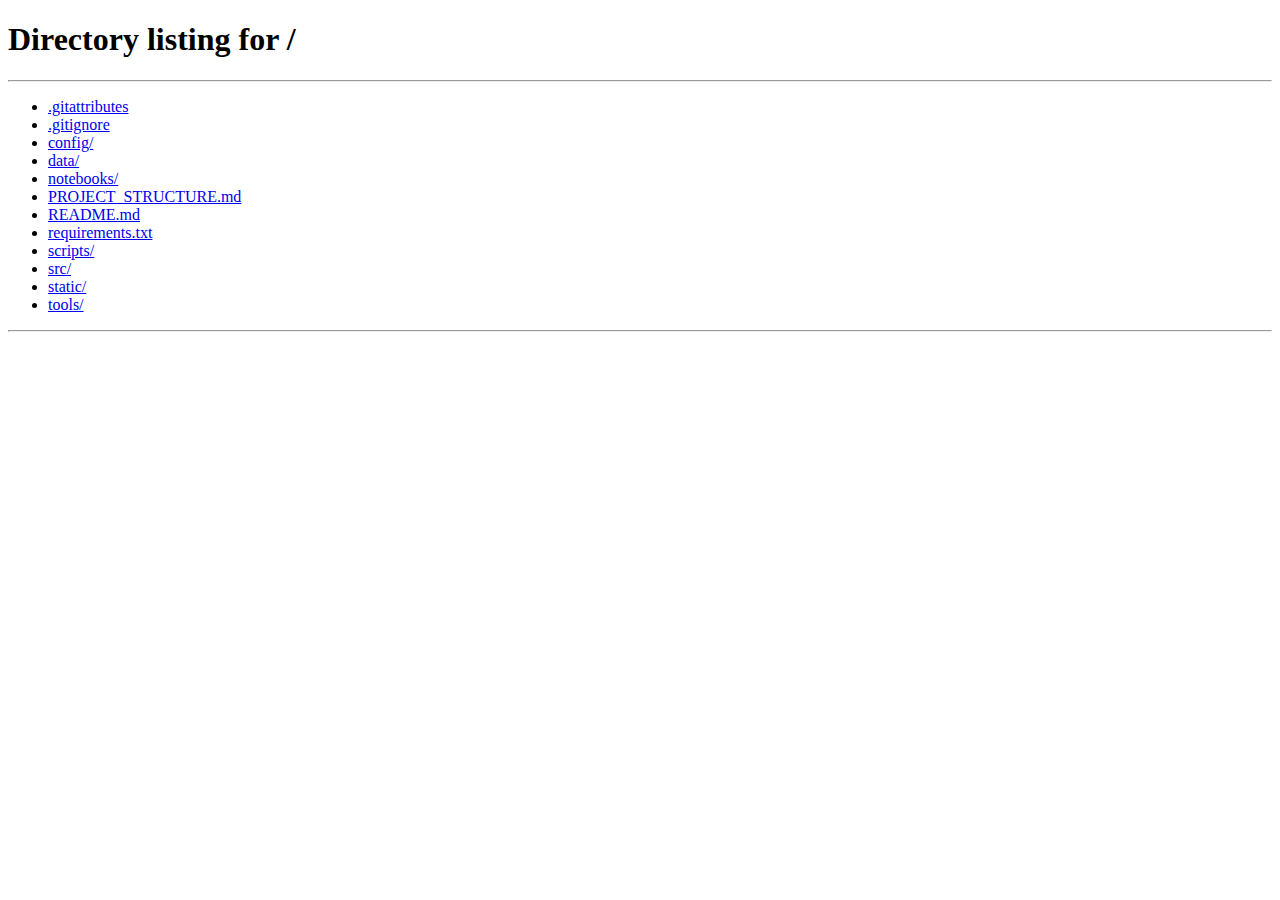
<file: static/data.html>
<!DOCTYPE html>
<html lang="en">
<head>
  <meta charset="UTF-8" />
  <title>Student Analytics – Data Admin</title>
  <meta name="viewport" content="width=device-width, initial-scale=1" />
  <link
    href="https://cdn.jsdelivr.net/npm/bootstrap@5.3.3/dist/css/bootstrap.min.css"
    rel="stylesheet"
  />
  <link rel="stylesheet" href="css/styles.css" />
</head>
<body>
  <!-- Same navbar as index.html -->
  <nav class="navbar navbar-expand-lg navbar-dark bg-dark mb-3">
    <div class="container-fluid">
      <a class="navbar-brand" href="/">Student Analytics</a>

      <button
        class="navbar-toggler"
        type="button"
        data-bs-toggle="collapse"
        data-bs-target="#navbarNav"
      >
        <span class="navbar-toggler-icon"></span>
      </button>

      <div class="collapse navbar-collapse" id="navbarNav">
        <ul class="navbar-nav me-auto mb-2 mb-lg-0">
          <li class="nav-item"><a class="nav-link" href="/">Overview</a></li>
          <li class="nav-item"><a class="nav-link" href="/faculty.html">Faculty</a></li>
          <li class="nav-item"><a class="nav-link" href="/advisors.html">Advisor</a></li>
          <li class="nav-item"><a class="nav-link" href="/students.html">Student</a></li>
          <li class="nav-item"><a class="nav-link" href="/courses.html">Courses</a></li>
          <li class="nav-item">
            <a class="nav-link active" href="/data.html">Data Admin</a>
          </li>
        </ul>

        <div class="d-flex align-items-center ms-auto">
          <span class="navbar-text me-3 text-white" id="nav-user"></span>
          <button id="logout-btn" class="btn btn-outline-light btn-sm">Logout</button>
        </div>
      </div>
    </div>
  </nav>

  <main class="container mb-4">
    <nav aria-label="breadcrumb">
      <ol class="breadcrumb">
        <li class="breadcrumb-item"><a href="/">Home</a></li>
        <li class="breadcrumb-item active" aria-current="page">Data Admin</li>
      </ol>
    </nav>

    <h1 class="page-title mb-1">Data administration</h1>
    <p class="text-muted mb-3">
      Upload or download CSV data for students, courses, enrollments, and prerequisites.
    </p>

    <div class="card section-card shadow-sm mb-3">
      <div class="card-header">
        <span class="section-title">Current data status</span>
      </div>
      <div class="card-body">
        <pre id="data-status" class="small mb-0">Loading...</pre>
      </div>
    </div>

    <div class="card section-card shadow-sm mb-3">
      <div class="card-header">
        <span class="section-title">Download current CSVs</span>
      </div>
      <div class="card-body">
        <div class="d-grid gap-2 d-md-block">
          <a
            href="/api/admin/download/students"
            class="btn btn-outline-secondary btn-sm me-2 mb-2"
            >Download students.csv</a
          >
          <a
            href="/api/admin/download/courses"
            class="btn btn-outline-secondary btn-sm me-2 mb-2"
            >Download courses.csv</a
          >
          <a
            href="/api/admin/download/enrollments"
            class="btn btn-outline-secondary btn-sm me-2 mb-2"
            >Download enrollments.csv</a
          >
          <a
            href="/api/admin/download/prerequisites"
            class="btn btn-outline-secondary btn-sm mb-2"
            >Download prerequisites.csv</a
          >
        </div>
      </div>
    </div>

    <div class="card section-card shadow-sm">
      <div class="card-header">
        <span class="section-title">Upload new CSV data</span>
      </div>
      <div class="card-body">
        <div class="row g-3">
          <div class="col-md-6">
            <h6>Students</h6>
            <div class="input-group mb-3">
              <input type="file" id="students-file" accept=".csv" class="form-control" />
              <button
                class="btn btn-primary"
                type="button"
                onclick="uploadCSV('students', 'students-file')"
              >
                Upload
              </button>
            </div>

            <h6>Courses</h6>
            <div class="input-group mb-3">
              <input type="file" id="courses-file" accept=".csv" class="form-control" />
              <button
                class="btn btn-primary"
                type="button"
                onclick="uploadCSV('courses', 'courses-file')"
              >
                Upload
              </button>
            </div>
          </div>

          <div class="col-md-6">
            <h6>Enrollments</h6>
            <div class="input-group mb-3">
              <input
                type="file"
                id="enrollments-file"
                accept=".csv"
                class="form-control"
              />
              <button
                class="btn btn-primary"
                type="button"
                onclick="uploadCSV('enrollments', 'enrollments-file')"
              >
                Upload
              </button>
            </div>

            <h6>Prerequisites</h6>
            <div class="input-group mb-3">
              <input
                type="file"
                id="prerequisites-file"
                accept=".csv"
                class="form-control"
              />
              <button
                class="btn btn-primary"
                type="button"
                onclick="uploadCSV('prerequisites', 'prerequisites-file')"
              >
                Upload
              </button>
            </div>
          </div>
        </div>

        <p id="upload-message" class="small text-muted mb-0"></p>
      </div>
      <div class="card-footer small text-muted">
        We use synthetic/demo data only. We don't upload real student records.
      </div>
    </div>
  </main>

  <script src="js/auth.js"></script>
  <script>
    if (!requireLogin()) { /* redirected */ }
    const role = getCurrentRole();
    if (role !== "admin") {
      alert("Data Admin is for admin accounts only.");
      window.location.href = "/";
    }
  </script>
  <script
    src="https://cdn.jsdelivr.net/npm/bootstrap@5.3.3/dist/js/bootstrap.bundle.min.js"
  ></script>
  <script src="js/login.js"></script>
  <script>
    // Wire navbar on Data Admin page
    initNavbarAuthShared();
    // Fallback: if the API call didn't populate nav-user, fill from localStorage
    (function() {
      try {
        const navUser = document.getElementById('nav-user');
        if (navUser && !navUser.textContent) {
          const role = localStorage.getItem('spa_role') || localStorage.getItem('spa_cached_role');
          const username = localStorage.getItem('spa_username') || localStorage.getItem('spa_cached_username');
          if (role || username) {
            navUser.textContent = role ? `Logged in as ${username || 'user'} (${role})` : `Logged in as ${username}`;
          }
        }
      } catch (e) { /* ignore */ }
    })();
  </script>
  <script src="js/data.js"></script>
</body>
</html>
</file>
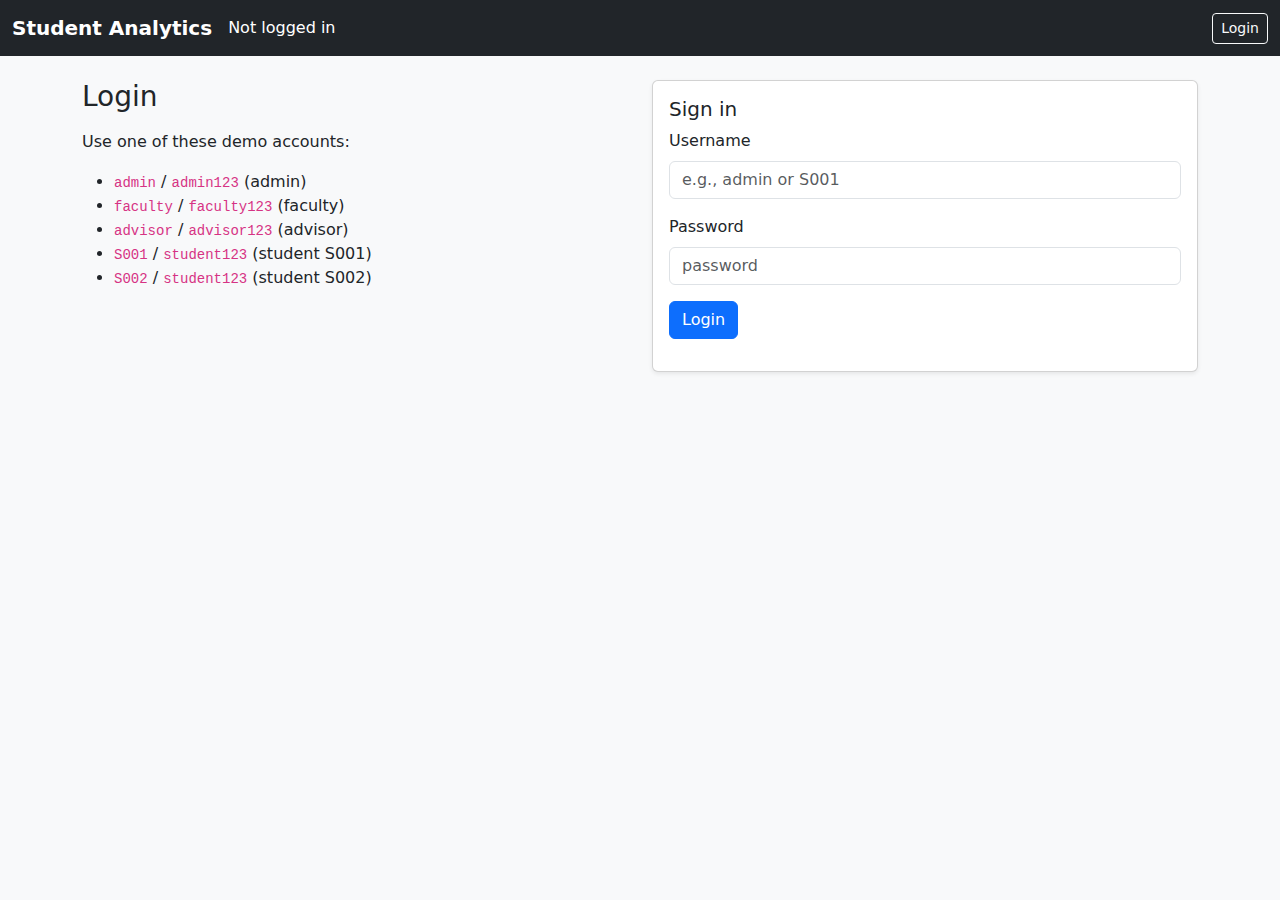
<file: static/login.html>
<!DOCTYPE html>
<html lang="en">
<head>
  <meta charset="UTF-8">
  <title>Login – Student Performance Dashboard</title>
  <link
    rel="stylesheet"
    href="https://cdn.jsdelivr.net/npm/bootstrap@5.3.3/dist/css/bootstrap.min.css"
  />
  <link rel="stylesheet" href="css/styles.css">
</head>
<body class="bg-light">
  <nav class="navbar navbar-expand-lg navbar-dark bg-dark sticky-top">
    <div class="container-fluid">
      <a class="navbar-brand" href="#">Student Analytics</a>
      <span class="navbar-text text-white" id="role-indicator">
        Not logged in
      </span>
      <a class="btn btn-outline-light btn-sm ms-auto" href="/login.html" id="login-link">Login</a>
    </div>
  </nav>

  <main class="container mt-4">
    <div class="row">
      <div class="col-md-6">
        <h1 class="h3 mb-3">Login</h1>
        <p>Use one of these demo accounts:</p>
        <ul>
          <li><code>admin</code> / <code>admin123</code> (admin)</li>
          <li><code>faculty</code> / <code>faculty123</code> (faculty)</li>
          <li><code>advisor</code> / <code>advisor123</code> (advisor)</li>
          <li><code>S001</code> / <code>student123</code> (student S001)</li>
          <li><code>S002</code> / <code>student123</code> (student S002)</li>
        </ul>
      </div>
      <div class="col-md-6">
        <div class="card shadow-sm">
          <div class="card-body">
            <h2 class="h5">Sign in</h2>
            <div class="mb-3">
              <label class="form-label">Username</label>
              <input type="text" id="login-username" class="form-control" placeholder="e.g., admin or S001">
            </div>
            <div class="mb-3">
              <label class="form-label">Password</label>
              <input type="password" id="login-password" class="form-control" placeholder="password">
            </div>
            <button id="login-button" class="btn btn-primary">Login</button>
            <p id="login-message" class="mt-3 text-danger"></p>
          </div>
        </div>
      </div>
    </div>
  </main>

  <script src="js/login.js"></script>
</body>
</html>
</file>
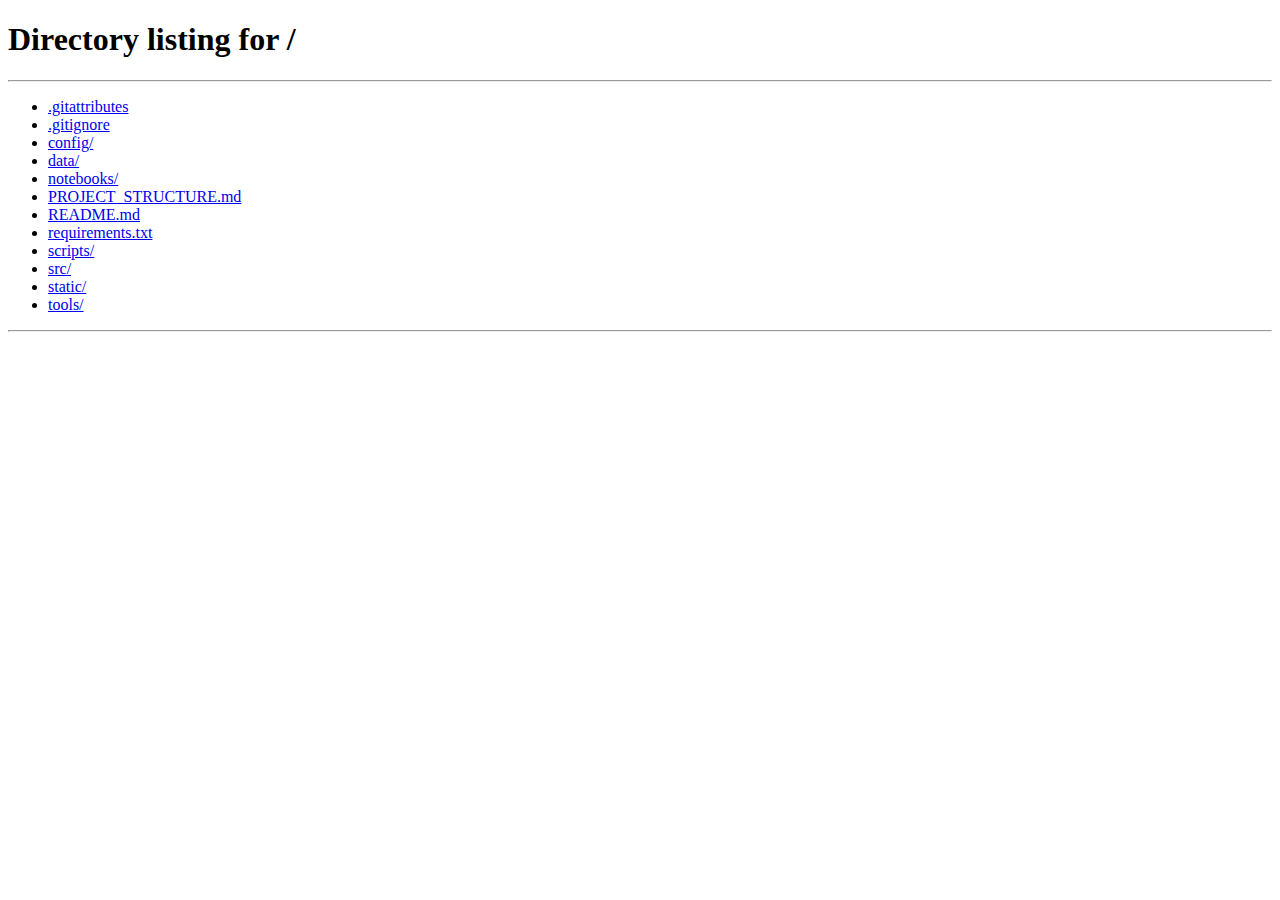
<file: static/students.html>
<!DOCTYPE html>
<html lang="en">
<head>
  <meta charset="UTF-8">
  <title>Student View – Student Performance Dashboard</title>
  <link
    rel="stylesheet"
    href="https://cdn.jsdelivr.net/npm/bootstrap@5.3.3/dist/css/bootstrap.min.css"
  />
  <link rel="stylesheet" href="css/styles.css">
</head>
<body class="bg-light">
  <nav class="navbar navbar-expand-lg navbar-dark bg-dark sticky-top">
    <div class="container-fluid">
      <a class="navbar-brand" href="/">Student Analytics</a>
      <div class="collapse navbar-collapse">
        <ul class="navbar-nav me-auto">
          <li class="nav-item"><a class="nav-link" href="/">Overview</a></li>
          <li class="nav-item"><a class="nav-link" href="/faculty.html">Faculty</a></li>
          <li class="nav-item"><a class="nav-link" href="/advisors.html">Advisor</a></li>
          <li class="nav-item"><a class="nav-link active" href="/students.html">Student</a></li>
          <li class="nav-item"><a class="nav-link" href="/courses.html">Courses</a></li>
          <li class="nav-item"><a class="nav-link" href="/data.html">Data Admin</a></li>
        </ul>
        <span class="navbar-text me-3 text-white" id="role-indicator">Not logged in</span>
        <a class="btn btn-outline-light btn-sm" href="/login.html" id="login-link">Login</a>
      </div>
    </div>
  </nav>

  <main class="container mt-4">
    <nav aria-label="breadcrumb">
      <ol class="breadcrumb">
        <li class="breadcrumb-item"><a href="/">Home</a></li>
        <li class="breadcrumb-item active" aria-current="page">Student</li>
      </ol>
    </nav>

    <section class="mb-3">
      <h1 class="h3">Student dashboard</h1>
      <p class="text-muted" id="student-help-text">
        This page shows data for the logged-in student account only.
      </p>
    </section>

    <section class="mb-3" id="admin-student-search" style="display:none;">
      <div class="card shadow-sm">
        <div class="card-header">Admin: inspect a specific student</div>
        <div class="card-body row g-3 align-items-end">
          <div class="col-md-4">
            <label class="form-label">Student ID</label>
            <input type="text" id="admin-student-id" class="form-control" placeholder="e.g., S001">
          </div>
          <div class="col-md-3">
            <button class="btn btn-primary" id="admin-student-load">Load student</button>
          </div>
          <div class="col-md-5">
            <p class="small text-muted mb-0">
              As admin, you can view any student's record by entering their ID.
            </p>
          </div>
        </div>
      </div>
    </section>

    <section class="mb-5">
      <div class="card shadow-sm">
        <div class="card-header">Student Performance</div>
        <div class="card-body" id="student-summary">
          Loading...
        </div>
        
      </div>
    </section>
  </main>

  <script src="js/auth.js"></script>
  <script>
    if (!requireLogin()) { /* redirected */ }
    const role = getCurrentRole();
    if (!["student", "admin"].includes(role)) {
      alert("Student View is for student or admin accounts only.");
      window.location.href = "/";
    }
    setupLoginLink();

    // If admin, show the student search UI and update help text
    if (role === "admin") {
      document.getElementById("admin-student-search").style.display = "";
      document.getElementById("student-help-text").textContent =
        "As admin, use the box below to inspect a specific student's performance.";
    }
  </script>
<script src="https://cdn.jsdelivr.net/npm/bootstrap@5.3.3/dist/js/bootstrap.bundle.min.js"></script>
<script src="js/login.js"></script>     <!-- defines getAuthHeaders, manages token -->
<script src="js/students.js"></script>      <!-- OR faculty.js / advisors.js / students.js / courses.js / data.js -->
</body>
</html>
</file>
<file: static/css/styles.css>
/* ---------- Global basics (Bootstrap-friendly) ---------- */

body {
  font-family: system-ui, -apple-system, BlinkMacSystemFont, "Segoe UI", sans-serif;
  background-color: #f5f6f8;
  color: #212529;
}

/* Page headings */
.page-title {
  font-size: 1.75rem;
  font-weight: 600;
}

.section-title {
  font-weight: 600;
  font-size: 0.95rem;
}

/* Navbar */

.navbar-brand {
  font-weight: 600;
}

.navbar .nav-link.active {
  font-weight: 600;
}

/* Cards */

.section-card {
  border-radius: 0.5rem;
}

.section-card .card-header {
  font-weight: 600;
}

/* ---------- KPI cards (Overview) ---------- */

.kpi-card {
  border-radius: 0.5rem;
  border-left: 4px solid #0d6efd;
}

.kpi-label {
  font-size: 0.8rem;
  text-transform: uppercase;
  letter-spacing: 0.05em;
  color: #6c757d;
  margin-bottom: 0.25rem;
}

.kpi-value {
  font-size: 1.6rem;
  font-weight: 600;
}

/* ---------- Risk level coloring ---------- */

.risk-low {
  border-left: 4px solid #198754; /* green */
  background-color: #f6fffa;
}

.risk-medium {
  border-left: 4px solid #ffc107; /* yellow */
  background-color: #fffbe6;
}

.risk-high {
  border-left: 4px solid #dc3545; /* red */
  background-color: #fff5f5;
}

.risk-unknown {
  border-left: 4px solid #6c757d; /* gray */
  background-color: #f8f9fa;
}

/* At-Risk list layout */

#risk-list .list-group-item {
  display: flex;
  flex-direction: column;
  padding-top: 0.45rem;
  padding-bottom: 0.45rem;
}

.risk-name {
  font-weight: 600;
}

.risk-meta {
  color: #6c757d;
  font-size: 0.85rem;
}

.badge-risk {
  font-size: 0.7rem;
  text-transform: uppercase;
  letter-spacing: 0.06em;
}

/* Tables */

.table-sm td,
.table-sm th {
  padding: 0.4rem 0.6rem;
}

/* Student search layout (if you use it on students.html) */

.student-search-container {
  display: flex;
  flex-wrap: wrap;
  gap: 16px;
  align-items: center;
}

/* ---------- Responsive tweaks ---------- */

@media (max-width: 768px) {
  body {
    padding: 0 0.5rem;
  }

  .page-title {
    font-size: 1.4rem;
  }
}
</file>
